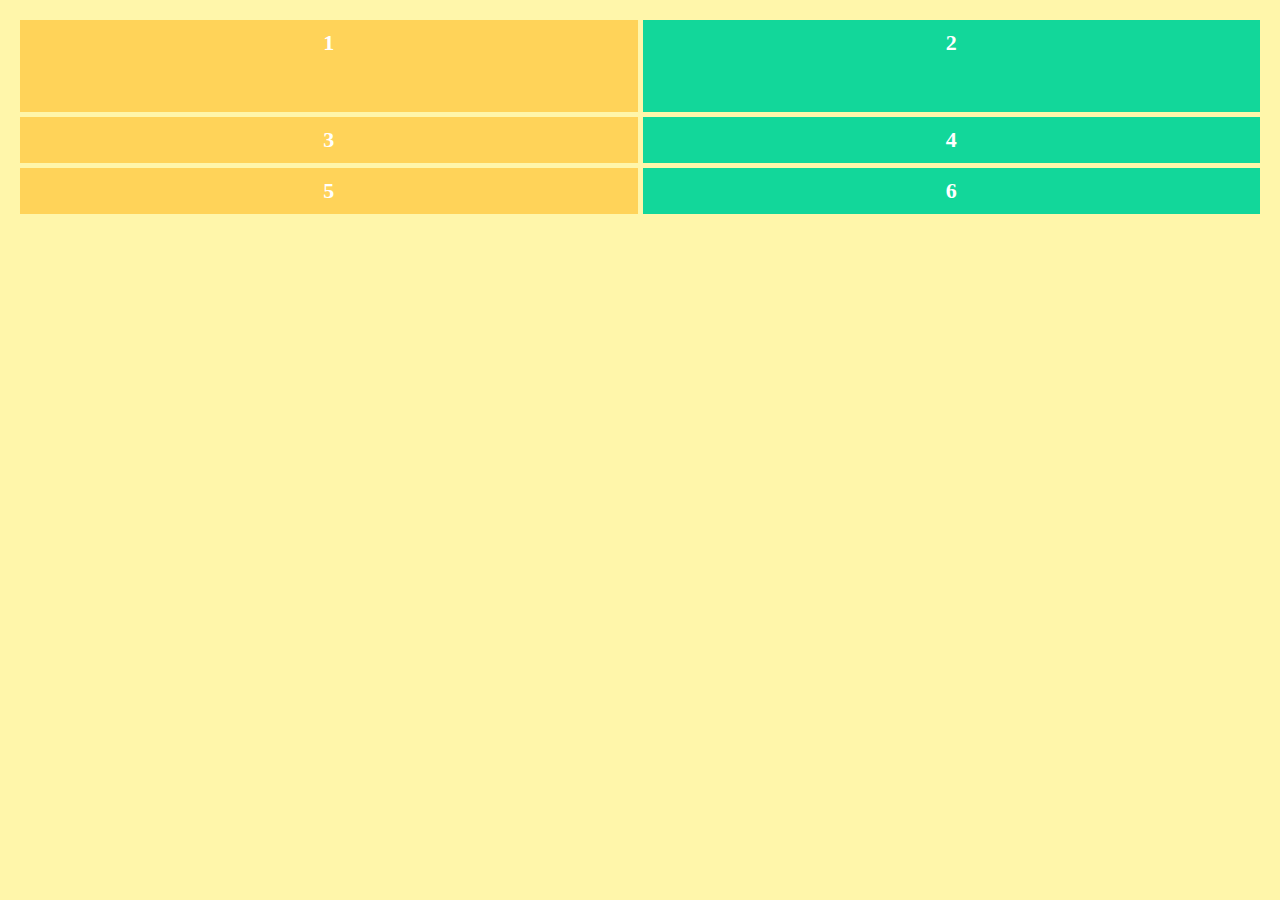
<file: index.html>
<!DOCTYPE html>
<html lang="en" dir="ltr">
  <head>
    <meta charset="utf-8">
    <title>Css Grid Layout</title>
    <link rel="stylesheet" href="style.css">
  </head>
  <body>

<div class="container">
  <div class="odd">1</div>
  <div class="even">2</div>
  <div class="odd">3</div>
  <div class="even">4</div>
  <div class="odd">5</div>
  <div class="even">6</div>
</div>























  </body>
</html>
</file>
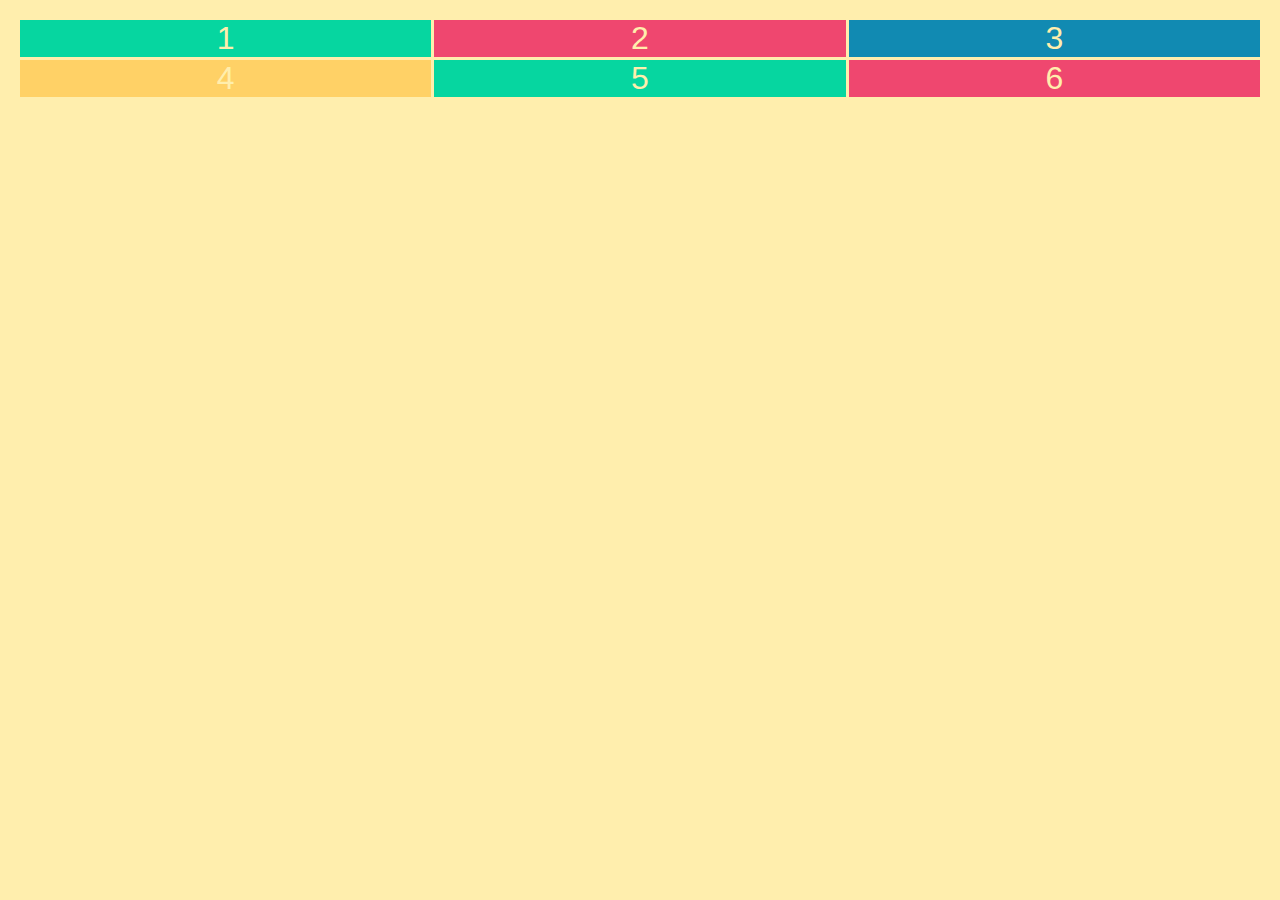
<file: css-grid-tutorial-main/index.html>
<html>
  <head>
    <meta charset="UTF-8" />
    <meta http-equiv="X-UA-Compatible" content="IE=edge" />
    <meta name="viewport" content="width=device-width, initial-scale=1.0" />
    <title>CSS Grid Layout</title>
    <link rel="stylesheet" href="./base.css" />
    <style>
      .container {
        display: grid;
        grid-template: repeat(3, 1fr) / repeat(3, 1fr);
        grid-gap: 3px;
      }
    </style>
  </head>
  <body>
    <div class="container">
      <div>1</div>
      <div>2</div>
      <div>3</div>
      <div>4</div>
      <div>5</div>
      <div>6</div>
    </div>
  </body>
</html>
</file>
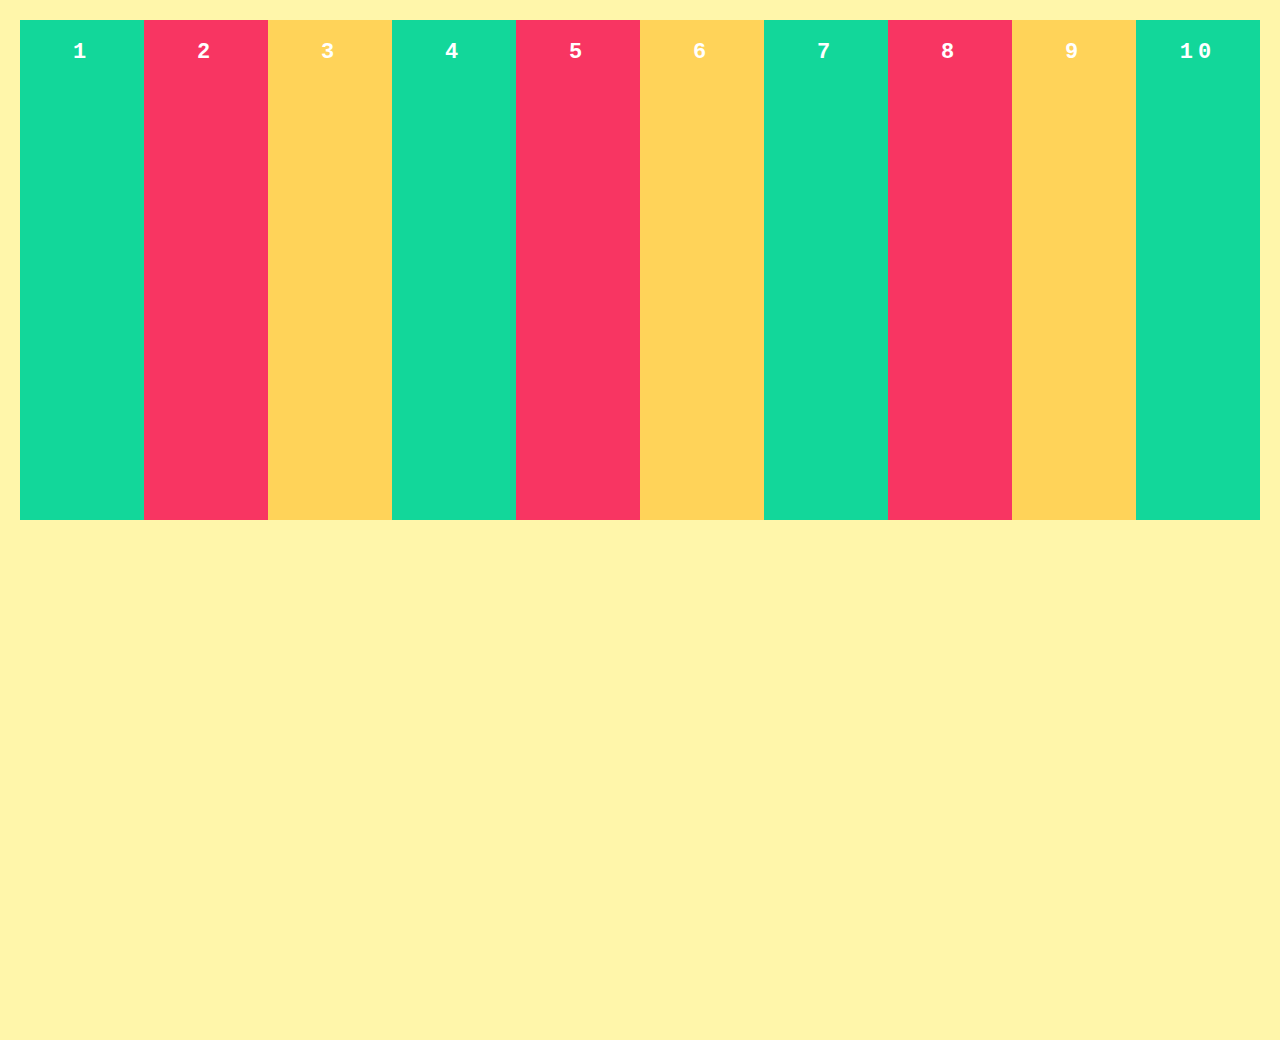
<file: autofit_minmax.html>
<!DOCTYPE html>
<html lang="en" dir="ltr">
  <head>
    <meta charset="utf-8">
    <title>Css Grid Layout</title>
    <style>
        body{
            background: #FFF6AA;
            font-size: 22px;
            font-weight: 700;
            text-align: center;
            margin:20px 20px;
            color: #fff;
            text-transform: uppercase;
            font-family: 'Courier New', Courier, monospace;
            letter-spacing: 5px;
}
       .a,.d,.g,.j{
           padding: 20px;
            background: #12D79A;
       }
       .b,.e,.h{
           padding: 20px;
            background: #F83562;
       }
       .c,.f,.i{
           padding: 20px;
            background: #FFD359;
       }
        .container{
             height: 1000px;
            display: grid;
            grid-template-columns: repeat(auto-fit , minmax(100px,1fr));
            grid-template-rows: repeat(2, 1fr);
            grid-auto-rows: 1fr;
            justify-content: right;
            align-content: center;
            
}







    </style>
  </head>
  <body>

<div class="container">
  <div class="a">1</div>
  <div class="b">2</div>
  <div class="c">3</div>
  <div class="d">4</div>
  <div class="e">5</div>
  <div class="f">6</div>
  <div class="g">7</div>
  <div class="h">8</div>
  <div class="i">9</div>
  <div class="j">10</div>
</div>























  </body>
</html>
</file>
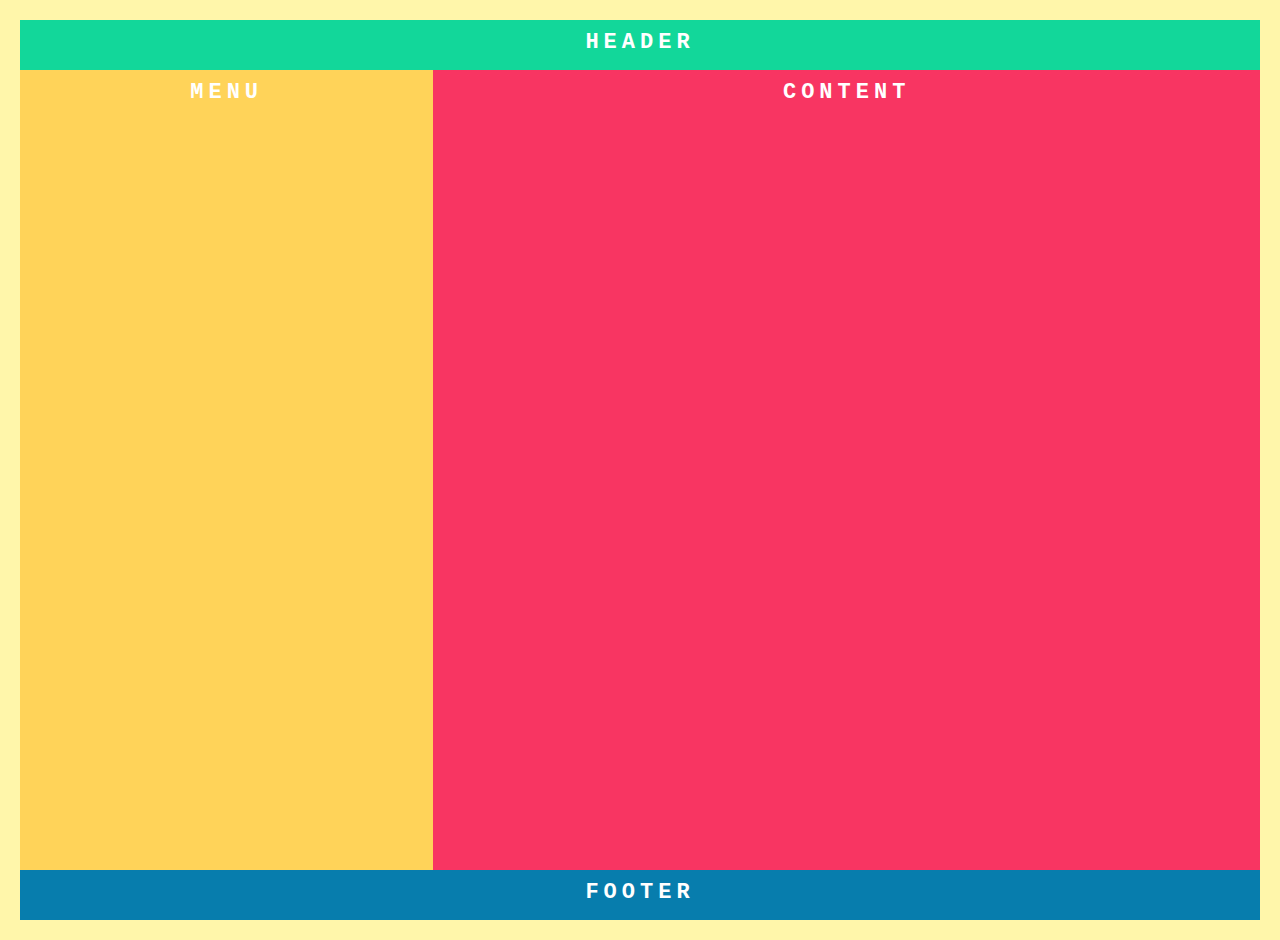
<file: grid_layout.html>
<!DOCTYPE html>
<html lang="en" dir="ltr">
  <head>
    <meta charset="utf-8">
    <title>Css Grid Layout</title>
    <style>
        body{
            background: #FFF6AA;
            font-size: 22px;
            font-weight: 700;
            text-align: center;
            margin:20px 20px;
            color: #fff;
            text-transform: uppercase;
            font-family: 'Courier New', Courier, monospace;
            letter-spacing: 5px;
}
        .header{
            background: #12D79A;
            padding: 10px 0;
}
        .menu{
            background: #FFD359;
            padding: 10px 0;
}
        .content{
            background-color: #F83562;
            padding: 10px 0;
}
        .footer{
            background-color: #077DAD;
            padding: 10px 0;
}
        .container{
            height: 100vh;
            display: grid;
            grid-template-columns: repeat(12, 1fr);
            grid-template-rows: 50px 1fr 50px;
          /* if you want visual desing */
          grid-template-areas: 
            " h  h  h  h  h  h  h  h  h  h  h  h "
            " m  m  m  m  c  c  c  c  c  c  c  c "
            " f    f    f    f    f   f  f  f  f  f  f  f "
          ;
}



        .header{
          grid-area: h;
            /* grid-column: 1/-1; */
}
        .menu{
          grid-area: m;
          /* grid-column: 1/ 5; */
}
        .content{
          grid-area: c;
           /* grid-column: 5/-1; */
}
        .footer{
          grid-area: f;
            /* grid-column: 1/-1; */
}













    </style>
  </head>
  <body>

<div class="container">
  <div class="header">Header</div>
  <div class="menu">Menu</div>
  <div class="content">Content</div>
  <div class="footer">Footer</div>
</div>























  </body>
</html>
</file>
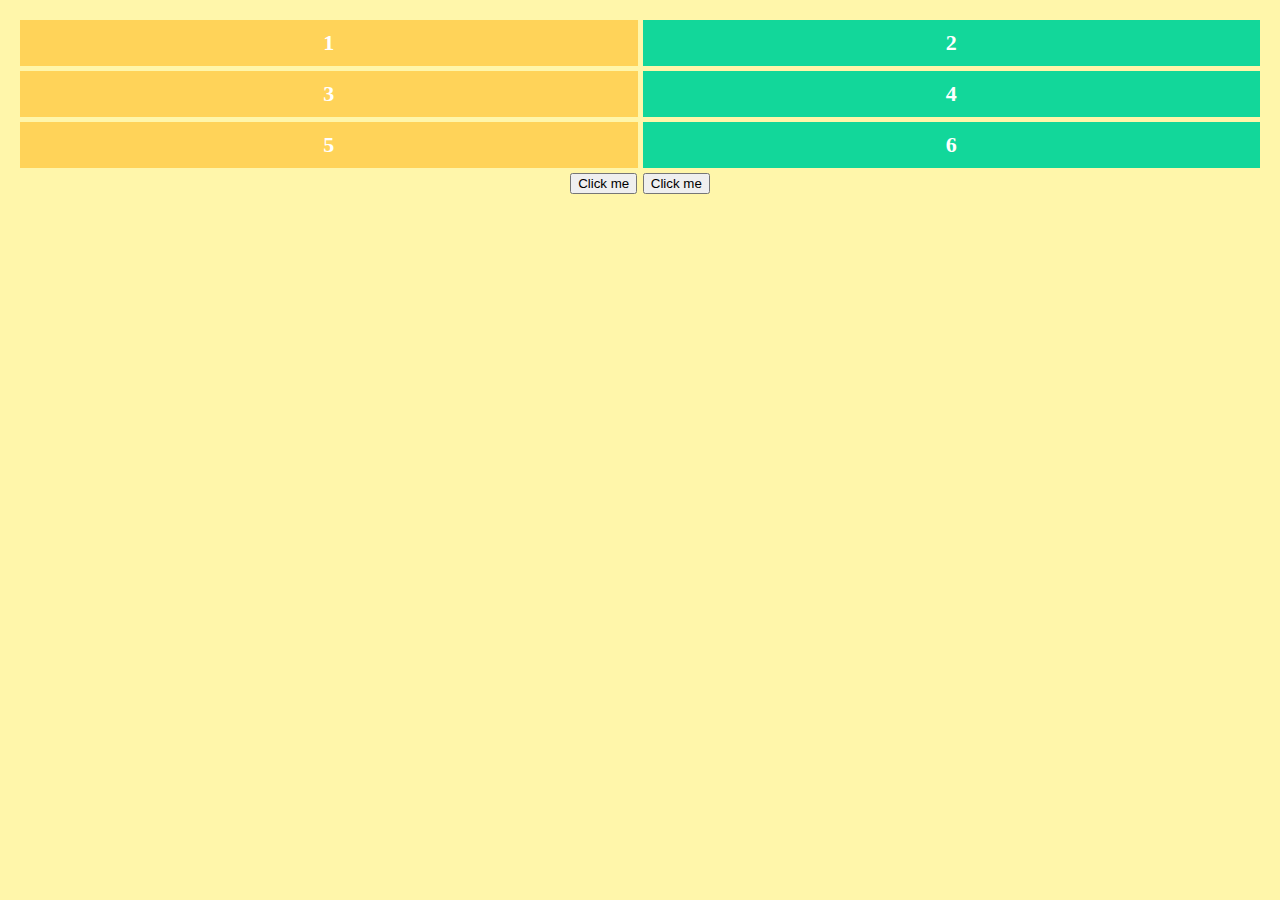
<file: grid_system.html>
<!DOCTYPE html>
<html lang="en" dir="ltr">
  <head>
    <meta charset="utf-8">
    <title>Css Grid Layout</title>
    <style>
        body{
            background: #FFF6AA;
            font-size: 22px;
            font-weight: 700;
            text-align: center;
            margin:20px 20px;
            color: #fff;
}
        .even{
            background: #12D79A;
            padding: 10px 0;
}
        .odd{
            background: #FFD359;
            padding: 10px 0;
}
        .container{
            display: grid;
            grid-gap: 5px;
            grid-template: repeat(3, 1fr)/repeat(2, 1fr);

}

















    </style>
  </head>
  <body>

<div class="container">
  <div class="odd">1</div>
  <div class="even">2</div>
  <div class="odd">3</div>
  <div class="even">4</div>
  <div class="odd">5</div>
  <div class="even">6</div>
</div>


<button onclick="window.print()">Click me</button>
<button onclick="window.alert('This is alert')">Click me</button>




















  </body>
</html>
</file>
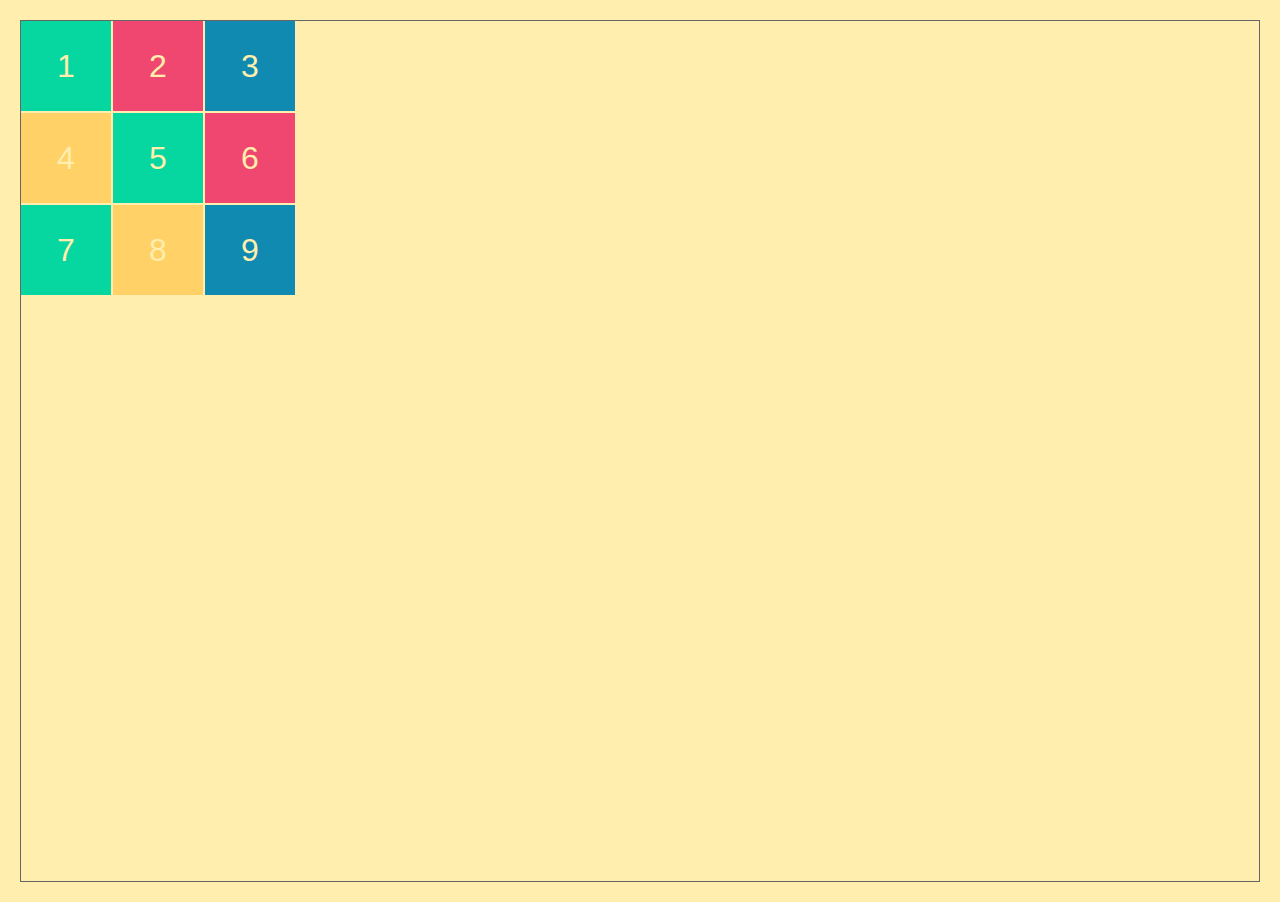
<file: css-grid-tutorial-main/fit.html>
<html>
  <head>
    <meta charset="UTF-8" />
    <meta http-equiv="X-UA-Compatible" content="IE=edge" />
    <meta name="viewport" content="width=device-width, initial-scale=1.0" />
    <title>CSS Grid Layout</title>
    <link rel="stylesheet" href="./base.css" />
    <style>
      .container {
        border: 1px solid #666;
        height: 100%;
        display: grid;
        grid-template-columns: repeat(3, 90px);
        grid-template-rows: repeat(2, 90px);
        grid-gap: 2px;
        grid-auto-rows: 90px;
      }
    </style>
  </head>
  <body>
    <div class="container">
      <div>1</div>
      <div>2</div>
      <div>3</div>
      <div>4</div>
      <div>5</div>
      <div>6</div>
      <div>7</div>
      <div>8</div>
      <div>9</div>
    </div>
  </body>
</html>
</file>
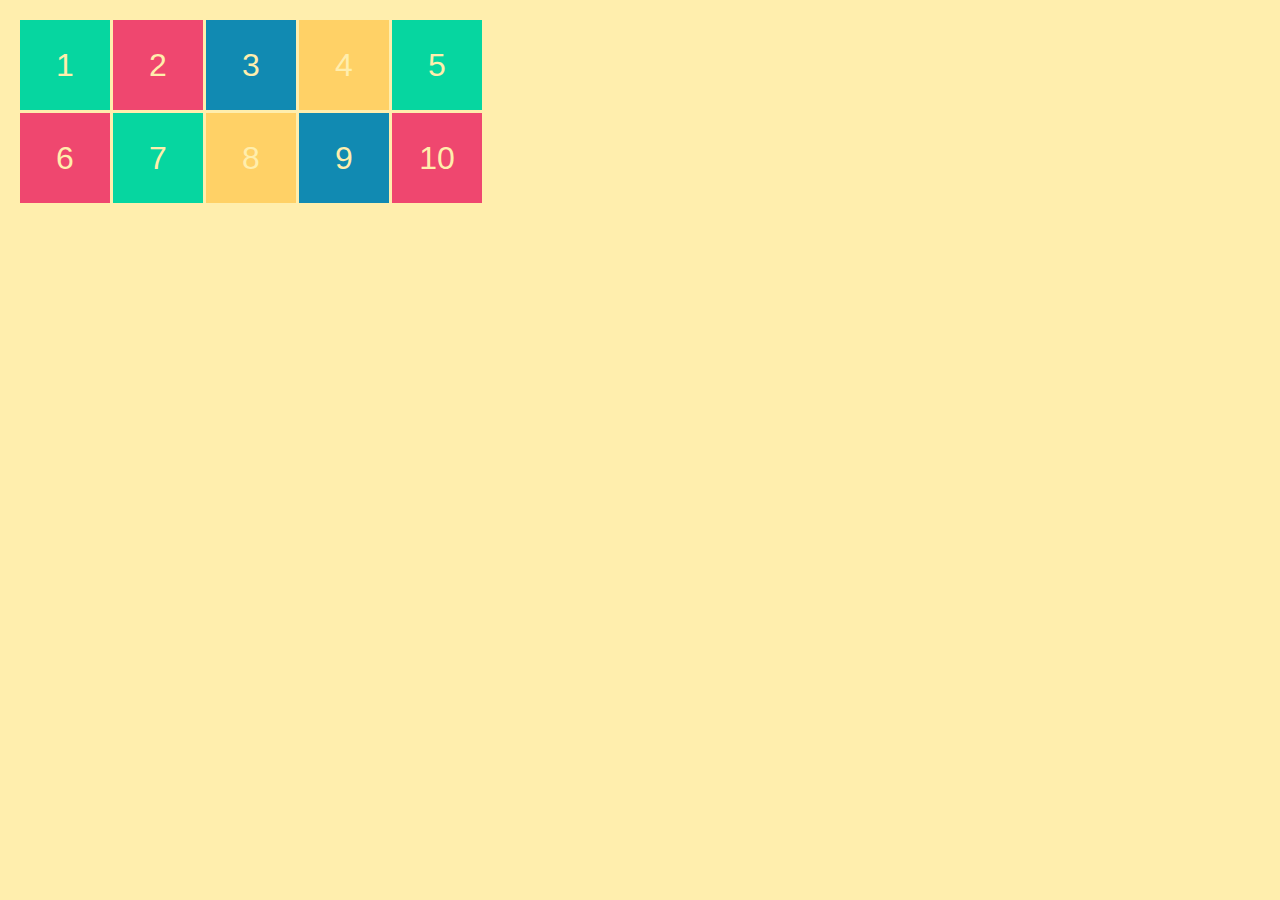
<file: css-grid-tutorial-main/layout.html>
<html>
  <head>
    <meta charset="UTF-8" />
    <meta http-equiv="X-UA-Compatible" content="IE=edge" />
    <meta name="viewport" content="width=device-width, initial-scale=1.0" />
    <title>CSS Grid Layout</title>
    <link rel="stylesheet" href="./base.css" />
    <style>
      .container {
        height: 100%;
        display: grid;
        grid-template-columns: repeat(5, 90px);
        grid-template-rows: repeat(2, 90px);
        grid-gap: 3px;
      }
    </style>
  </head>
  <body>
    <div class="container">
      <div>1</div>
      <div>2</div>
      <div>3</div>
      <div>4</div>
      <div>5</div>
      <div>6</div>
      <div>7</div>
      <div>8</div>
      <div>9</div>
      <div>10</div>
    </div>
  </body>
</html>
</file>
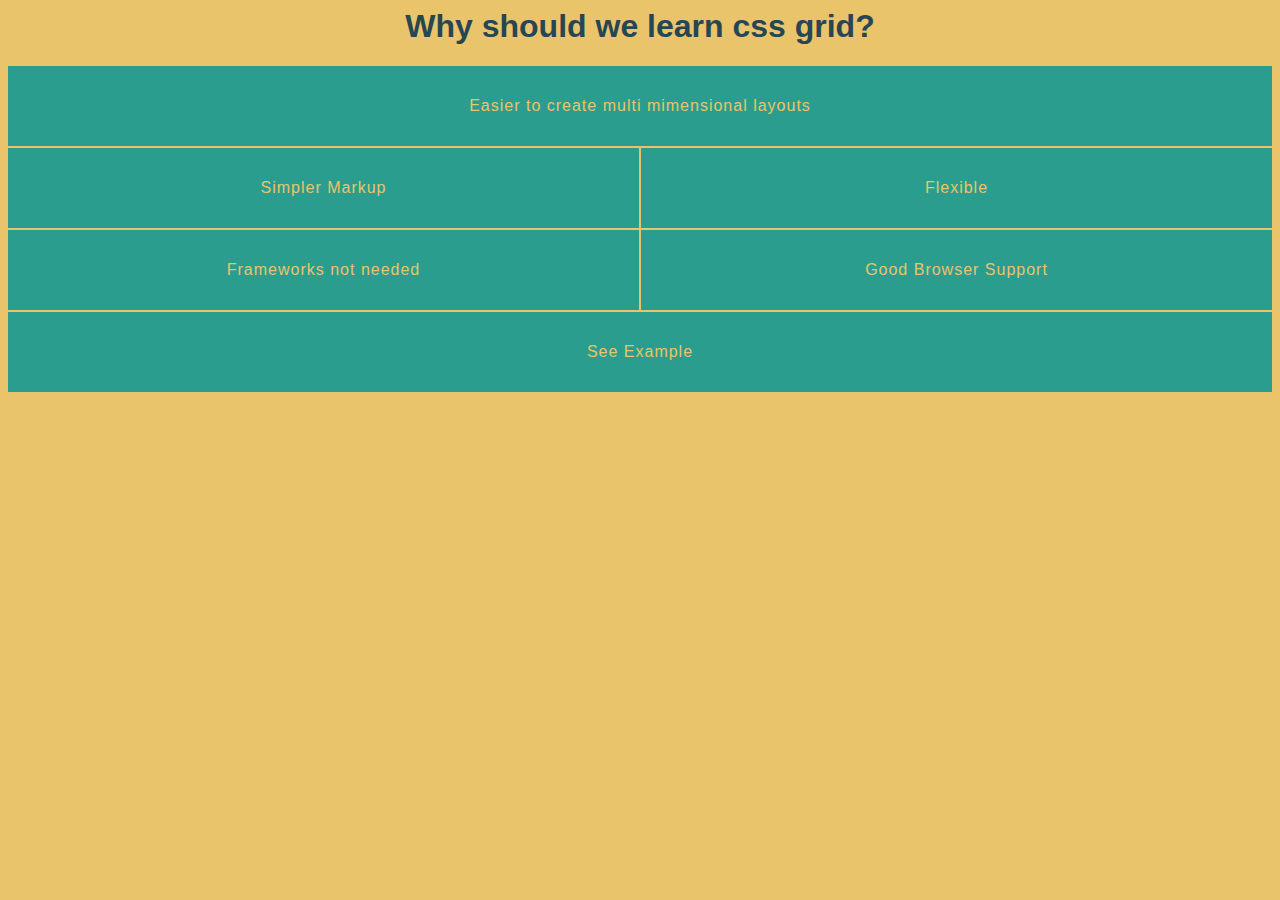
<file: css-grid-tutorial-main/intro/intro.html>
<html>
  <head>
    <meta charset="UTF-8" />
    <meta http-equiv="X-UA-Compatible" content="IE=edge" />
    <meta name="viewport" content="width=device-width, initial-scale=1.0" />
    <title>Introduction</title>
    <link rel="stylesheet" href="intro.css" />
  </head>
  <body>
    <h1>Why should we learn css grid?</h1>
    <!-- https://caniuse.com/#feat=css-grid -->
    <ul class="list">
      <li>Easier to create multi mimensional layouts</li>
      <li>Simpler Markup</li>
      <li>Flexible</li>
      <li>Frameworks not needed</li>
      <li>Good Browser Support</li>
      <li><a href="./example/example.html">See Example</a></li>
    </ul>
  </body>
</html>
</file>
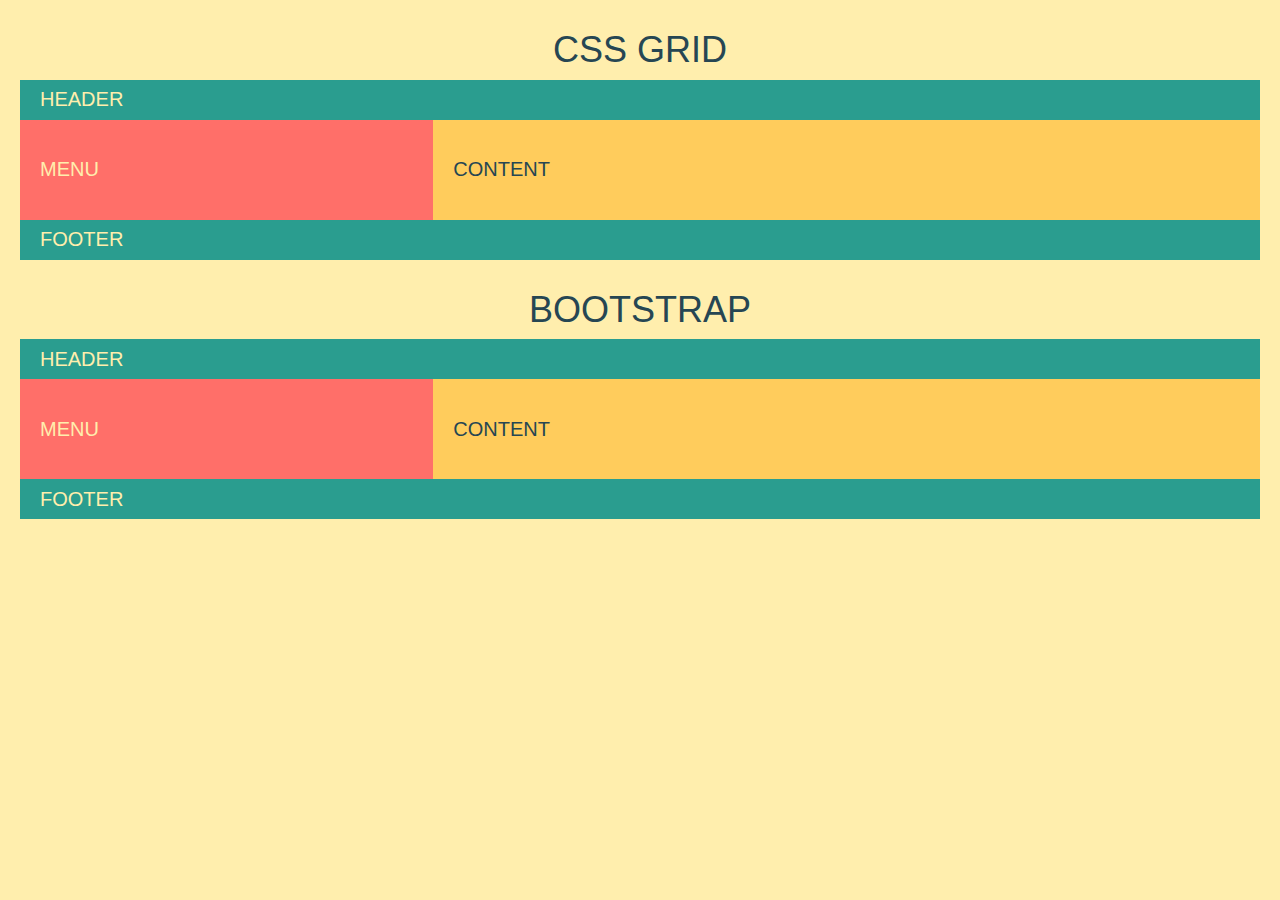
<file: css-grid-tutorial-main/intro/example/example.html>
<html>
  <head>
    <meta charset="UTF-8" />
    <meta http-equiv="X-UA-Compatible" content="IE=edge" />
    <meta name="viewport" content="width=device-width, initial-scale=1.0" />
    <title>Bootstrap vs CSS Grid</title>
    <link rel="stylesheet" href="base.css" />
    <link rel="stylesheet" href="examples.css" />
    <link
      rel="stylesheet"
      href="https://maxcdn.bootstrapcdn.com/bootstrap/3.3.7/css/bootstrap.min.css"
    />
    <script src="https://ajax.googleapis.com/ajax/libs/jquery/3.2.1/jquery.min.js"></script>
    <script src="https://maxcdn.bootstrapcdn.com/bootstrap/3.3.7/js/bootstrap.min.js"></script>
  </head>
  <body>
    <!-- CSS Grid -->
    <h1 class="title">CSS GRID</h1>
    <div class="wrapper">
      <div class="header">HEADER</div>
      <div class="menu">MENU</div>
      <div class="content">CONTENT</div>
      <div class="footer">FOOTER</div>
    </div>

    <!-- Bootstrap -->
    <h1 class="title">BOOTSTRAP</h1>
    <div class="row">
      <div class="col-xs-12 header">HEADER</div>
    </div>
    <div class="row">
      <div class="col-xs-4 menu">MENU</div>
      <div class="col-xs-8 content">CONTENT</div>
    </div>
    <div class="row">
      <div class="col-xs-12 footer">FOOTER</div>
    </div>
  </body>
</html>
</file>
<file: style.css>
body{
  background: #FFF6AA;
  font-size: 22px;
  font-weight: 700;
  text-align: center;
  margin:20px 20px;
  color: #fff;
}
.even{
  background: #12D79A;
  padding: 10px 0;
}
.odd{
  background: #FFD359;
  padding: 10px 0;
}

.container{
      display: grid;

      /* shotr system */
      grid-template: 2fr 1fr 1fr / 2fr 2fr;
      /*
          grid-template-columns: 2fr 2fr;
          grid-auto-rows: 2fr 1fr 1fr;
          grid-template-columns: auto auto auto;
          grid-template-rows: 100px 100px;

          grid gap between two rows and columns
                  **************************
          grid-column-gap: 5px;
          grid-row-gap: 2px; */
      grid-gap: 5px;
      
    }
</file>
<file: css-grid-tutorial-main/base.css>
html,
body {
  background-color: #ffeead;
  margin: 10px;
  font-family: -apple-system, BlinkMacSystemFont, "Segoe UI", Roboto, Helvetica,
    Arial, sans-serif, "Apple Color Emoji", "Segoe UI Emoji", "Segoe UI Symbol";
}

.container > div {
  display: flex;
  justify-content: center;
  align-items: center;
  font-size: 2em;
  color: #ffeead;
}

.container > div:nth-child(1n) {
  background-color: #06d6a0;
}

.container > div:nth-child(3n) {
  background-color: #118ab2;
}

.container > div:nth-child(2n) {
  background-color: #ef476f;
}

.container > div:nth-child(4n) {
  background-color: #ffd166;
}
</file>
<file: css-grid-tutorial-main/intro/intro.css>
html,
body {
  background: #e9c46a;
  font-family: -apple-system, BlinkMacSystemFont, "Segoe UI", Roboto, Helvetica,
    Arial, sans-serif, "Apple Color Emoji", "Segoe UI Emoji", "Segoe UI Symbol";
}

h1 {
  color: #264653;
  text-align: center;
}

a {
  color: #e9c46a;
  text-decoration: none;
}

ul {
  list-style-type: none;
  padding-left: 0;
}

.list {
  padding-left: 0;
  display: grid;
  grid-gap: 2px;
  grid-template-columns: 1fr 1fr;
  grid-auto-rows: 80px;
}

li {
  background-color: #2a9d8f;
  display: flex;
  align-items: center;
  justify-content: center;
  color: #e9c46a;
  letter-spacing: 1px;
}

li:hover {
  background-color: #f4a261;
  color: #264653;
}

li:hover a {
  color: #264653;
}

.list :nth-child(1) {
  grid-column: 1 / span 2;
}

.list :nth-child(6) {
  grid-column: 1 / span 2;
}
</file>
<file: css-grid-tutorial-main/intro/example/base.css>
/* basic styling */

html,
body {
  background: #ffeead !important;
  font-family: -apple-system, BlinkMacSystemFont, "Segoe UI", Roboto, Helvetica,
    Arial, sans-serif, "Apple Color Emoji", "Segoe UI Emoji", "Segoe UI Symbol";
}

.header {
  background-color: #2a9d8f;
}

.menu {
  background-color: #ff6f69;
}

.content {
  background-color: #ffcc5c;
  color: #264653 !important;
}

.footer {
  background-color: #2a9d8f;
}

.title {
  color: #264653;
  text-align: center;
  padding: 30px 0 10px;
  margin: 0px;
}

.wrapper > div {
  padding-left: 20px;
  color: #ffeead;
  display: flex;
  align-items: center;
  font-size: 20px;
}

.row > div {
  padding-left: 20px;
  color: #ffeead;
  display: flex;
  align-items: center;
  font-size: 20px;
}

.row > .content {
  height: 100px;
}

html {
  padding: 0 10px;
  margin: 0 10px;
}

body > .row {
  margin: 0px;
}

.row > .menu {
  height: 100px;
}

.row > .header {
  height: 40px;
}

.row > .footer {
  height: 40px;
}
</file>
<file: css-grid-tutorial-main/intro/example/examples.css>
.wrapper {
  display: grid;
  grid-template-columns: repeat(12, 1fr);
  grid-template-rows: 40px 100px 40px;
}

.header {
  grid-column: span 12;
}

.menu {
  grid-column: span 4;
}

.content {
  grid-column: span 8;
}

.footer {
  grid-column: span 12;
}

@media screen and (max-width: 480px) {
  .header {
    grid-column: span 6;
  }

  .menu {
    grid-row: 1;
    grid-column: span 6;
  }

  .content {
    grid-column: span 12;
  }
}
</file>
